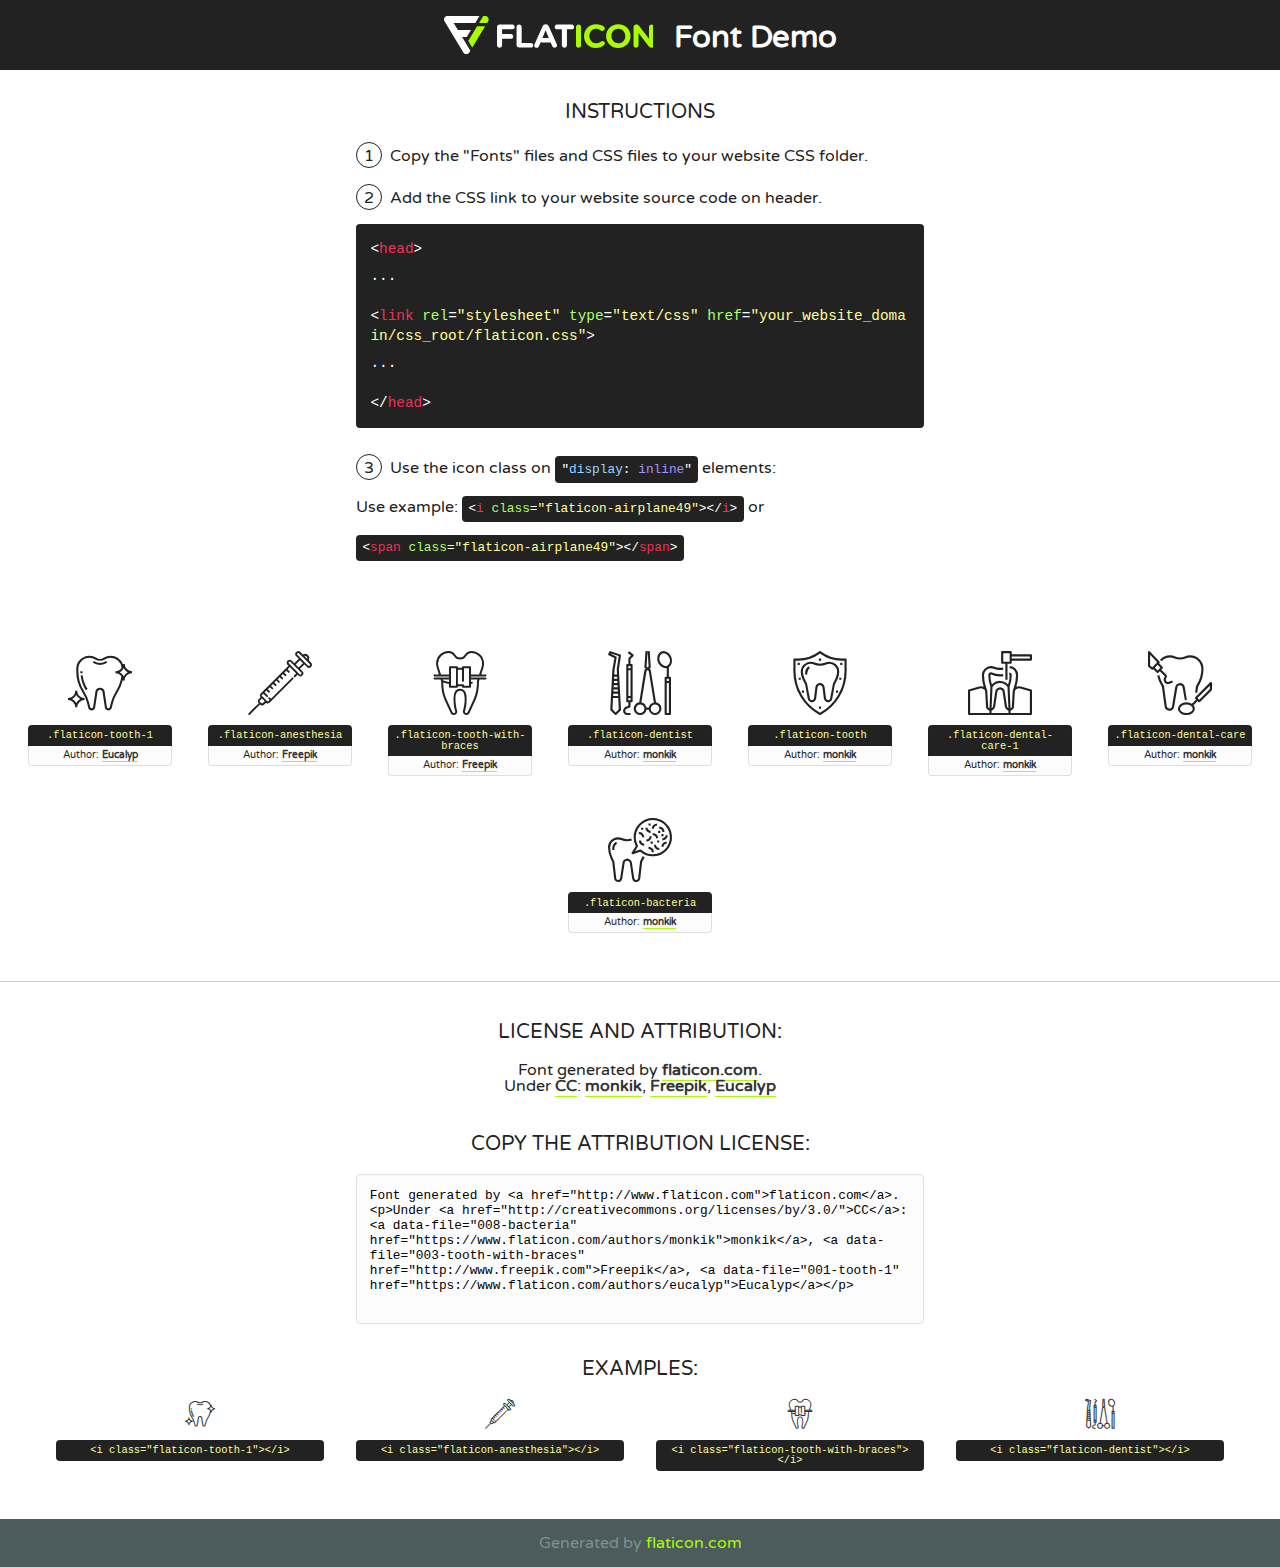
<file: scss/fonts/flaticon/font/flaticon.html>
<!DOCTYPE html>
<!--
  Flaticon icon font: Flaticon
  Creation date: 20/09/2018 05:43
-->
<html>
<!DOCTYPE html>
<html>

<head>
    <title>Flaticon WebFont</title>
    <link href="http://fonts.googleapis.com/css?family=Varela+Round" rel="stylesheet" type="text/css" />
    <link rel="stylesheet" type="text/css" href="flaticon.css">
    <meta charset="UTF-8">
    <style>
    html, body, div, span, applet, object, iframe,
    h1, h2, h3, h4, h5, h6, p, blockquote, pre,
    a, abbr, acronym, address, big, cite, code,
    del, dfn, em, img, ins, kbd, q, s, samp,
    small, strike, strong, sub, sup, tt, var,
    b, u, i, center,
    dl, dt, dd, ol, ul, li,
    fieldset, form, label, legend,
    table, caption, tbody, tfoot, thead, tr, th, td,
    article, aside, canvas, details, embed, 
    figure, figcaption, footer, header, hgroup, 
    menu, nav, output, ruby, section, summary,
    time, mark, audio, video {
        margin: 0;
        padding: 0;
        border: 0;
        font-size: 100%;
        font: inherit;
        vertical-align: baseline;
    }
    /* HTML5 display-role reset for older browsers */
    article, aside, details, figcaption, figure, 
    footer, header, hgroup, menu, nav, section {
        display: block;
    }
    body {
        line-height: 1;
    }
    ol, ul {
        list-style: none;
    }
    blockquote, q {
        quotes: none;
    }
    blockquote:before, blockquote:after,
    q:before, q:after {
        content: '';
        content: none;
    }
    table {
        border-collapse: collapse;
        border-spacing: 0;
    }
    body {
        font-family: 'Varela Round', Helvetica, Arial, sans-serif;
        font-size: 16px;
        color: #222;
    }
    a {
        color: #333;
        border-bottom: 1px solid #a9fd00;
        font-weight: bold;
        text-decoration: none;
    }
    * {
        -moz-box-sizing: border-box;
        -webkit-box-sizing: border-box;
        box-sizing: border-box;
        margin: 0;
        padding: 0;
    }
    [class^="flaticon-"]:before, [class*=" flaticon-"]:before, [class^="flaticon-"]:after, [class*=" flaticon-"]:after {
        font-family: Flaticon;
        font-size: 30px;
        font-style: normal;
        margin-left: 20px;
        color: #333;
    }
    .wrapper {
        max-width: 600px;
        margin: auto;
        padding: 0 1em;
    }
    .title {
        font-size: 1.25em;
        text-align: center;
        margin-bottom: 1em;
        text-transform: uppercase;
    }
    header {
        text-align: center;
        background-color: #222;
        color: #fff;
        padding: 1em;
    }
    header .logo {
        width: 210px;
        height: 38px;
        display: inline-block;
        vertical-align: middle;
        margin-right: 1em;
        border: none;
    }
    header strong {
        font-size: 1.95em;
        font-weight: bold;
        vertical-align: middle;
        margin-top: 5px;
        display: inline-block;
    }
    .demo {
        margin: 2em auto;
        line-height: 1.25em;
    }
    .demo ul li {
        margin-bottom: 1em;
    }
    .demo ul li .num {
        color: #222;
        border-radius: 20px;
        display: inline-block;
        width: 26px;
        padding: 3px;
        height: 26px;
        text-align: center;
        margin-right: 0.5em;
        border: 1px solid #222;
    }
    .demo ul li code {
        background-color: #222;
        border-radius: 4px;
        padding: 0.25em 0.5em;
        display: inline-block;
        color: #fff;
        font-family: Consolas,Monaco,Lucida Console,Liberation Mono,DejaVu Sans Mono,Bitstream Vera Sans Mono,Courier New, monospace;
        font-weight: lighter;
        margin-top: 1em;
        font-size: 0.8em;
        word-break: break-all;
    }
    .demo ul li code.big {
        padding: 1em;
        font-size: 0.9em;
    }
    .demo ul li code .red {
        color: #EF3159;
    }
    .demo ul li code .green {
        color: #ACFF65;
    }
    .demo ul li code .yellow {
        color: #FFFF99;
    }
    .demo ul li code .blue {
        color: #99D3FF;
    }
    .demo ul li code .purple {
        color: #A295FF;
    }
    .demo ul li code .dots {
        margin-top: 0.5em;
        display: block;
    }
    #glyphs {
        border-bottom: 1px solid #ccc;
        padding: 2em 0;
        text-align: center;
    }
    .glyph {
        display: inline-block;
        width: 9em;
        margin: 1em;
        text-align: center;
        vertical-align: top;
        background: #FFF;
    }
    .glyph .glyph-icon {
        padding: 10px;
        display: block;
        font-family:"Flaticon";
        font-size: 64px;
        line-height: 1;
    }
    .glyph .glyph-icon:before {
        font-size: 64px;
        color: #222;
        margin-left: 0;
    }
    .class-name {
        font-size: 0.65em;
        background-color: #222;
        color: #fff;
        border-radius: 4px 4px 0 0;
        padding: 0.5em;
        color: #FFFF99;
        font-family: Consolas,Monaco,Lucida Console,Liberation Mono,DejaVu Sans Mono,Bitstream Vera Sans Mono,Courier New, monospace;
    }
    .author-name {
        font-size: 0.6em;
        background-color: #fcfcfd;
        border: 1px solid #DEDEE4;
        border-top: 0;
        border-radius: 0 0 4px 4px;
        padding: 0.5em;
    }
    .class-name:last-child {
        font-size: 10px;
        color:#888;
    }
    .class-name:last-child a {
        font-size: 10px;
        color:#555;
    }
    .class-name:last-child a:hover {
        color:#a9fd00;
    }
    .glyph > input {
        display: block;
        width: 100px;
        margin: 5px auto;
        text-align: center;
        font-size: 12px;
        cursor: text;
    }
    .glyph > input.icon-input {
        font-family:"Flaticon";
        font-size: 16px;
        margin-bottom: 10px;
    }
    .attribution .title {
        margin-top: 2em;
    }
    .attribution textarea {
        background-color: #fcfcfd;
        padding: 1em;
        border: none;
        box-shadow: none;
        border: 1px solid #DEDEE4;
        border-radius: 4px;
        resize: none;
        width: 100%;
        height: 150px;
        font-size: 0.8em;
        font-family: Consolas,Monaco,Lucida Console,Liberation Mono,DejaVu Sans Mono,Bitstream Vera Sans Mono,Courier New, monospace;
        -webkit-appearance: none;
    }
    .iconsuse {
        margin: 2em auto;
        text-align: center;
        max-width: 1200px;
    }
    .iconsuse:after {
        content: '';
        display: table;
        clear: both;
    }
    .iconsuse .image {
        float: left;
        width: 25%;
        padding: 0 1em;
    }
    .iconsuse .image p {
        margin-bottom: 1em;
    }
    .iconsuse .image span {
        display: block;
        font-size: 0.65em;
        background-color: #222;
        color: #fff;
        border-radius: 4px;
        padding: 0.5em;
        color: #FFFF99;
        margin-top: 1em;
        font-family: Consolas,Monaco,Lucida Console,Liberation Mono,DejaVu Sans Mono,Bitstream Vera Sans Mono,Courier New, monospace;
    }
    #footer {
        text-align: center;
        background-color: #4C5B5C;
        color: #7c9192;
        padding: 1em;
    }
    #footer a {
        border: none;
        color: #a9fd00;
        font-weight: normal;
    }
    @media (max-width: 960px) {
        .iconsuse .image {
            width: 50%;
        }
    }
    @media (max-width: 560px) {
        .iconsuse .image {
            width: 100%;
        }
    }
    </style>
</head>

<body class="characters-off">

    <header>
        <a href="http://www.flaticon.com" target="_blank" class="logo">
            <svg version="1.1" xmlns="http://www.w3.org/2000/svg" xmlns:xlink="http://www.w3.org/1999/xlink" xmlns:a="http://ns.adobe.com/AdobeSVGViewerExtensions/3.0/" viewBox="0 0 560.875 102.036" enable-background="new 0 0 560.875 102.036" xml:space="preserve">
                <defs>
                </defs>
                <g>
                    <g class="letters">
                        <path fill="#ffffff" d="M141.596,29.675c0-3.777,2.985-6.767,6.764-6.767h34.438c3.426,0,6.15,2.728,6.15,6.15
                        c0,3.43-2.724,6.149-6.15,6.149h-27.674v13.091h23.719c3.429,0,6.151,2.724,6.151,6.15c0,3.43-2.723,6.149-6.151,6.149h-23.719
                        v17.574c0,3.773-2.986,6.761-6.764,6.761c-3.779,0-6.764-2.989-6.764-6.761V29.675z"></path>
                        <path fill="#ffffff" d="M193.844,29.149c0-3.781,2.985-6.767,6.764-6.767c3.776,0,6.763,2.985,6.763,6.767v42.957h25.039
                        c3.426,0,6.149,2.726,6.149,6.153c0,3.425-2.723,6.15-6.149,6.15h-31.802c-3.779,0-6.764-2.986-6.764-6.768V29.149z"></path>
                        <path fill="#ffffff" d="M241.891,75.71l21.438-48.407c1.492-3.341,4.215-5.357,7.906-5.357h0.792
                        c3.686,0,6.323,2.017,7.815,5.357l21.439,48.407c0.436,0.967,0.701,1.845,0.701,2.723c0,3.602-2.809,6.501-6.414,6.501
                        c-3.161,0-5.269-1.845-6.499-4.655l-4.132-9.661h-27.059l-4.301,10.102c-1.144,2.631-3.426,4.214-6.237,4.214
                        c-3.517,0-6.24-2.81-6.24-6.325C241.1,77.64,241.451,76.677,241.891,75.71z M279.932,58.666l-8.521-20.297l-8.526,20.297H279.932
                        z"></path>
                        <path fill="#ffffff" d="M314.864,35.387H301.86c-3.429,0-6.239-2.813-6.239-6.238c0-3.429,2.811-6.24,6.239-6.24h39.533
                        c3.426,0,6.237,2.811,6.237,6.24c0,3.425-2.811,6.238-6.237,6.238h-13.001v42.785c0,3.773-2.99,6.761-6.764,6.761
                        c-3.779,0-6.764-2.989-6.764-6.761V35.387z"></path>
                        <path fill="#A9FD00" d="M352.615,29.149c0-3.781,2.985-6.767,6.767-6.767c3.774,0,6.761,2.985,6.761,6.767v49.024
                        c0,3.773-2.987,6.761-6.761,6.761c-3.781,0-6.767-2.989-6.767-6.761V29.149z"></path>
                        <path fill="#A9FD00" d="M374.132,53.836v-0.179c0-17.481,13.178-31.801,32.065-31.801c9.22,0,15.459,2.458,20.557,6.238
                        c1.402,1.054,2.637,2.985,2.637,5.357c0,3.692-2.985,6.59-6.681,6.59c-1.845,0-3.071-0.702-4.044-1.319
                        c-3.776-2.813-7.729-4.393-12.562-4.393c-10.364,0-17.831,8.611-17.831,19.154v0.173c0,10.542,7.291,19.329,17.831,19.329
                        c5.715,0,9.492-1.756,13.359-4.834c1.049-0.874,2.458-1.491,4.039-1.491c3.429,0,6.325,2.813,6.325,6.236
                        c0,2.106-1.056,3.78-2.282,4.834c-5.539,4.834-12.036,7.733-21.878,7.733C387.572,85.464,374.132,71.493,374.132,53.836z"></path>
                        <path fill="#A9FD00" d="M433.009,53.836v-0.179c0-17.481,13.79-31.801,32.766-31.801c18.981,0,32.592,14.143,32.592,31.628v0.173
                        c0,17.483-13.785,31.807-32.769,31.807C446.625,85.464,433.009,71.32,433.009,53.836z M484.224,53.836v-0.179
                        c0-10.539-7.725-19.326-18.626-19.326c-10.893,0-18.449,8.611-18.449,19.154v0.173c0,10.542,7.73,19.329,18.626,19.329
                        C476.676,72.986,484.224,64.378,484.224,53.836z"></path>
                        <path fill="#A9FD00" d="M506.233,29.321c0-3.774,2.99-6.763,6.767-6.763h1.401c3.252,0,5.183,1.583,7.029,3.953l26.093,34.265
                        V29.059c0-3.692,2.99-6.677,6.681-6.677c3.683,0,6.671,2.985,6.671,6.677v48.934c0,3.78-2.987,6.765-6.764,6.765h-0.436
                        c-3.257,0-5.188-1.581-7.034-3.953l-27.056-35.492v32.944c0,3.687-2.985,6.676-6.678,6.676c-3.683,0-6.673-2.989-6.673-6.676
                        V29.321z"></path>
                    </g>
                    <g class="insignia">
                        <path fill="#ffffff" d="M48.372,56.137h12.517l11.156-18.537H37.186L25.688,18.539h57.825L94.668,0H9.271
                        C5.925,0,2.842,1.801,1.198,4.716c-1.644,2.907-1.593,6.482,0.134,9.343l50.38,83.501c1.678,2.781,4.689,4.476,7.938,4.476
                        c3.246,0,6.257-1.695,7.935-4.476l2.898-4.804L48.372,56.137z"></path>
                        <g class="i">
                            <path fill="#A9FD00" d="M93.575,18.539h0.031v0.004l21.652,0.004l2.705-4.488c1.727-2.861,1.778-6.436,0.133-9.343
                            C116.454,1.801,113.371,0,110.026,0h-5.294L93.575,18.539z"></path>
                            <polygon fill="#A9FD00" points="88.291,27.356 64.725,66.486 75.519,84.404 109.942,27.356"></polygon>
                        </g>
                    </g>
                </g>
            </svg>
        </a>
        <strong>Font Demo</strong>
    </header>


    <section class="demo wrapper">

        <p class="title">Instructions</p>

        <ul>
            <li>
                <span class="num">1</span>Copy the "Fonts" files and CSS files to your website CSS folder.
            </li>
            <li>
                <span class="num">2</span>Add the CSS link to your website source code on header.
                <code class="big">
                    &lt;<span class="red">head</span>&gt;
                    <br/><span class="dots">...</span>
                    <br/>&lt;<span class="red">link</span> <span class="green">rel</span>=<span class="yellow">"stylesheet"</span> <span class="green">type</span>=<span class="yellow">"text/css"</span> <span class="green">href</span>=<span class="yellow">"your_website_domain/css_root/flaticon.css"</span>&gt;
                    <br/><span class="dots">...</span>
                    <br/>&lt;/<span class="red">head</span>&gt;
                </code>
            </li>

            <li>
                <p>
                    <span class="num">3</span>Use the icon class on <code>"<span class="blue">display</span>:<span class="purple"> inline</span>"</code> elements:
                    <br />
                    Use example: <code>&lt;<span class="red">i</span> <span class="green">class</span>=<span class="yellow">&quot;flaticon-airplane49&quot;</span>&gt;&lt;/<span class="red">i</span>&gt;</code> or <code>&lt;<span class="red">span</span> <span class="green">class</span>=<span class="yellow">&quot;flaticon-airplane49&quot;</span>&gt;&lt;/<span class="red">span</span>&gt;</code>
            </li>
        </ul>

    </section>




   <section id="glyphs">          
    
      
        <div class="glyph"><div class="glyph-icon flaticon-tooth-1"></div>
            <div class="class-name">.flaticon-tooth-1</div>
            <div class="author-name">Author: <a data-file="001-tooth-1" href="https://www.flaticon.com/authors/eucalyp">Eucalyp</a> </div> 
        </div>        
        
        <div class="glyph"><div class="glyph-icon flaticon-anesthesia"></div>
            <div class="class-name">.flaticon-anesthesia</div>
            <div class="author-name">Author: <a data-file="002-anesthesia" href="http://www.freepik.com">Freepik</a> </div> 
        </div>        
        
        <div class="glyph"><div class="glyph-icon flaticon-tooth-with-braces"></div>
            <div class="class-name">.flaticon-tooth-with-braces</div>
            <div class="author-name">Author: <a data-file="003-tooth-with-braces" href="http://www.freepik.com">Freepik</a> </div> 
        </div>        
        
        <div class="glyph"><div class="glyph-icon flaticon-dentist"></div>
            <div class="class-name">.flaticon-dentist</div>
            <div class="author-name">Author: <a data-file="004-dentist" href="https://www.flaticon.com/authors/monkik">monkik</a> </div> 
        </div>        
        
        <div class="glyph"><div class="glyph-icon flaticon-tooth"></div>
            <div class="class-name">.flaticon-tooth</div>
            <div class="author-name">Author: <a data-file="005-tooth" href="https://www.flaticon.com/authors/monkik">monkik</a> </div> 
        </div>        
        
        <div class="glyph"><div class="glyph-icon flaticon-dental-care-1"></div>
            <div class="class-name">.flaticon-dental-care-1</div>
            <div class="author-name">Author: <a data-file="006-dental-care-1" href="https://www.flaticon.com/authors/monkik">monkik</a> </div> 
        </div>        
        
        <div class="glyph"><div class="glyph-icon flaticon-dental-care"></div>
            <div class="class-name">.flaticon-dental-care</div>
            <div class="author-name">Author: <a data-file="007-dental-care" href="https://www.flaticon.com/authors/monkik">monkik</a> </div> 
        </div>        
        
        <div class="glyph"><div class="glyph-icon flaticon-bacteria"></div>
            <div class="class-name">.flaticon-bacteria</div>
            <div class="author-name">Author: <a data-file="008-bacteria" href="https://www.flaticon.com/authors/monkik">monkik</a> </div> 
        </div>        
        

    </section>



    <section class="attribution wrapper"   style="text-align:center;">

      <div class="title">License and attribution:</div><div class="attrDiv">Font generated by <a href="http://www.flaticon.com">flaticon.com</a>. <div><p>Under <a href="http://creativecommons.org/licenses/by/3.0/">CC</a>: <a data-file="008-bacteria" href="https://www.flaticon.com/authors/monkik">monkik</a>, <a data-file="003-tooth-with-braces" href="http://www.freepik.com">Freepik</a>, <a data-file="001-tooth-1" href="https://www.flaticon.com/authors/eucalyp">Eucalyp</a></p>  </div>
      </div>
      <div class="title">Copy the Attribution License:</div>

    <textarea onclick="this.focus();this.select();">Font generated by &lt;a href=&quot;http://www.flaticon.com&quot;&gt;flaticon.com&lt;/a&gt;. <p>Under <a href="http://creativecommons.org/licenses/by/3.0/">CC</a>: <a data-file="008-bacteria" href="https://www.flaticon.com/authors/monkik">monkik</a>, <a data-file="003-tooth-with-braces" href="http://www.freepik.com">Freepik</a>, <a data-file="001-tooth-1" href="https://www.flaticon.com/authors/eucalyp">Eucalyp</a></p>  
     </textarea>

    </section>

    <section class="iconsuse">

          <div class="title">Examples:</div>            
             
            <div class="image">
                <p>
                    <i class="glyph-icon flaticon-tooth-1"></i> 
                    <span>&lt;i class=&quot;flaticon-tooth-1&quot;&gt;&lt;/i&gt;</span>
                </p>
            </div>
            
            <div class="image">
                <p>
                    <i class="glyph-icon flaticon-anesthesia"></i> 
                    <span>&lt;i class=&quot;flaticon-anesthesia&quot;&gt;&lt;/i&gt;</span>
                </p>
            </div>
            
            <div class="image">
                <p>
                    <i class="glyph-icon flaticon-tooth-with-braces"></i> 
                    <span>&lt;i class=&quot;flaticon-tooth-with-braces&quot;&gt;&lt;/i&gt;</span>
                </p>
            </div>
            
            <div class="image">
                <p>
                    <i class="glyph-icon flaticon-dentist"></i> 
                    <span>&lt;i class=&quot;flaticon-dentist&quot;&gt;&lt;/i&gt;</span>
                </p>
            </div>
                       
        </div>
                            
    </section>

<div id="footer">
    <div>Generated by <a href="http://www.flaticon.com">flaticon.com</a>
    </div>
</div>



</body>
</html>
</file>
<file: scss/fonts/flaticon/font/flaticon.css>
/*
  	Flaticon icon font: Flaticon
  	Creation date: 20/09/2018 05:43
  	*/

@font-face {
  font-family: "Flaticon";
  src: url("./Flaticon.eot");
  src: url("./Flaticon.eot?#iefix") format("embedded-opentype"),
       url("./Flaticon.woff") format("woff"),
       url("./Flaticon.ttf") format("truetype"),
       url("./Flaticon.svg#Flaticon") format("svg");
  font-weight: normal;
  font-style: normal;
}

@media screen and (-webkit-min-device-pixel-ratio:0) {
  @font-face {
    font-family: "Flaticon";
    src: url("./Flaticon.svg#Flaticon") format("svg");
  }
}

[class^="flaticon-"]:before, [class*=" flaticon-"]:before,
[class^="flaticon-"]:after, [class*=" flaticon-"]:after {   
  font-family: Flaticon;
        font-size: 20px;
font-style: normal;
margin-left: 20px;
}

.flaticon-tooth-1:before { content: "\f100"; }
.flaticon-anesthesia:before { content: "\f101"; }
.flaticon-tooth-with-braces:before { content: "\f102"; }
.flaticon-dentist:before { content: "\f103"; }
.flaticon-tooth:before { content: "\f104"; }
.flaticon-dental-care-1:before { content: "\f105"; }
.flaticon-dental-care:before { content: "\f106"; }
.flaticon-bacteria:before { content: "\f107"; }
</file>
